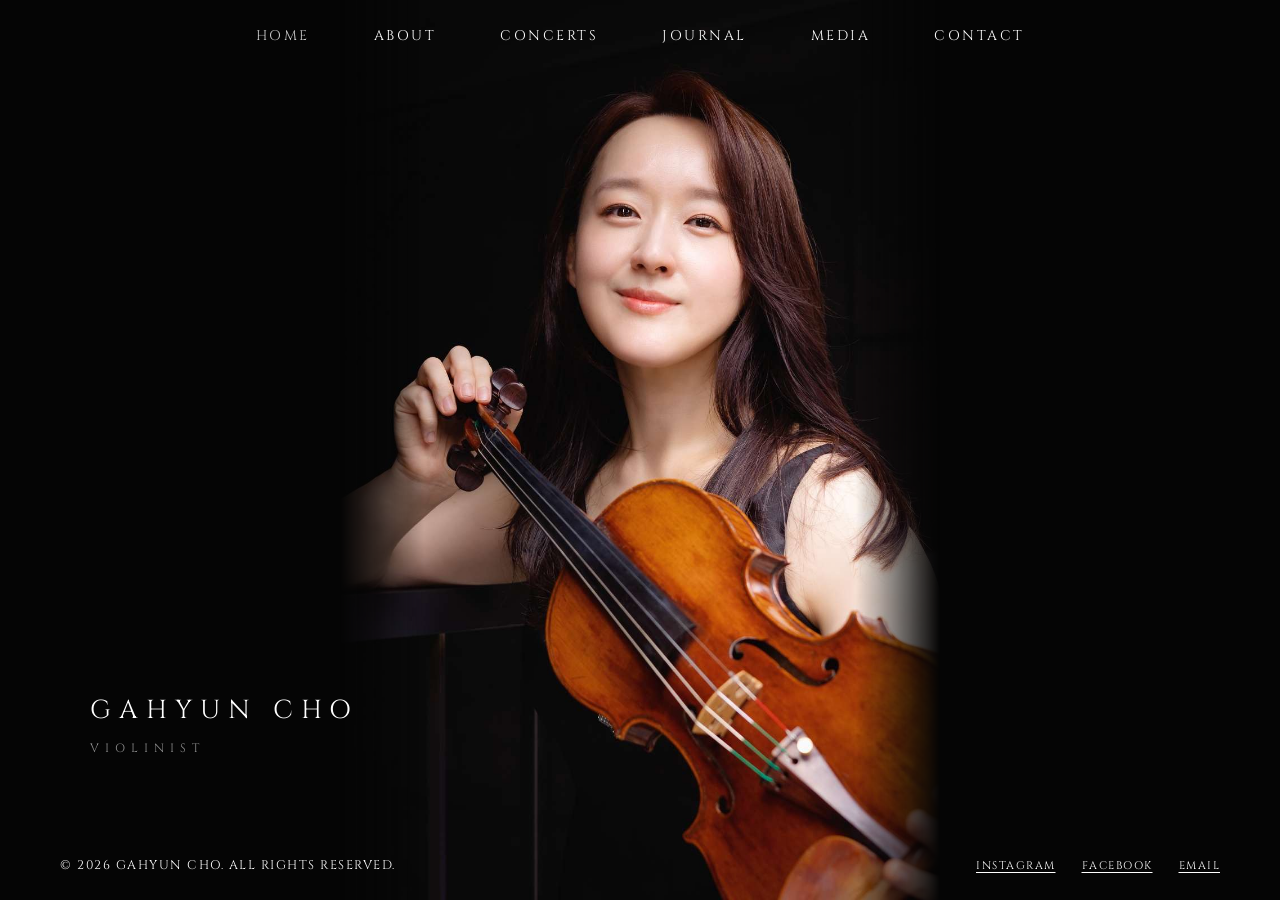
<file: index.html>
<!DOCTYPE html>
<html lang="ko">
<head>
<meta charset="UTF-8">
<meta name="viewport" content="width=device-width, initial-scale=1">
<meta name="robots" content="noindex">
<title>Violinist | Gahyun Cho 조가현</title>
<meta name="description" content="바이올리니스트 조가현 공식 홈페이지. 막스 로스탈 국제 콩쿠르 우승, 워싱턴 국제 콩쿠르 우승.">
<link rel="preconnect" href="https://fonts.googleapis.com">
<link rel="preconnect" href="https://fonts.gstatic.com" crossorigin>
<link href="https://fonts.googleapis.com/css2?family=Cinzel:wght@400;500&family=Noto+Sans+KR:wght@300;400;500&family=Noto+Serif+KR:wght@400;500&display=swap" rel="stylesheet">
<link rel="stylesheet" href="css/style.css">
</head>
<body class="home">

<div class="hero">
  <img src="assets/photos/portrait-01-seoulspring-2025.jpg" alt="바이올리니스트 조가현" fetchpriority="high">
</div>

<div class="hero-signature">
  <h1>GAHYUN&nbsp;CHO</h1>
  <p>VIOLINIST</p>
</div>

<header>
  <nav class="main-nav">
    <div class="nav-item active"><a class="nav-link" href="index.html">HOME</a></div>
    <div class="nav-item"><a class="nav-link" href="about.html">ABOUT</a></div>
    <div class="nav-item"><a class="nav-link" href="concerts.html">CONCERTS</a></div>
    <div class="nav-item"><a class="nav-link" href="journal.html">JOURNAL</a></div>
    <div class="nav-item">
      <a class="nav-link" href="photos.html">MEDIA</a>
      <div class="dropdown">
        <a href="photos.html">PHOTOS</a>
        <a href="videos.html">VIDEOS</a>
        <a href="press.html">PRESS</a>
      </div>
    </div>
    <div class="nav-item"><a class="nav-link" href="contact.html">CONTACT</a></div>
  </nav>
</header>

<footer>
  <div class="copyright">&copy; 2026 GAHYUN CHO. ALL RIGHTS RESERVED.</div>
  <div class="social">
    <a href="#" title="추후 실제 계정 연결">INSTAGRAM</a>
    <a href="#" title="추후 실제 계정 연결">FACEBOOK</a>
    <a href="contact.html">EMAIL</a>
  </div>
</footer>

</body>
</html>
</file>
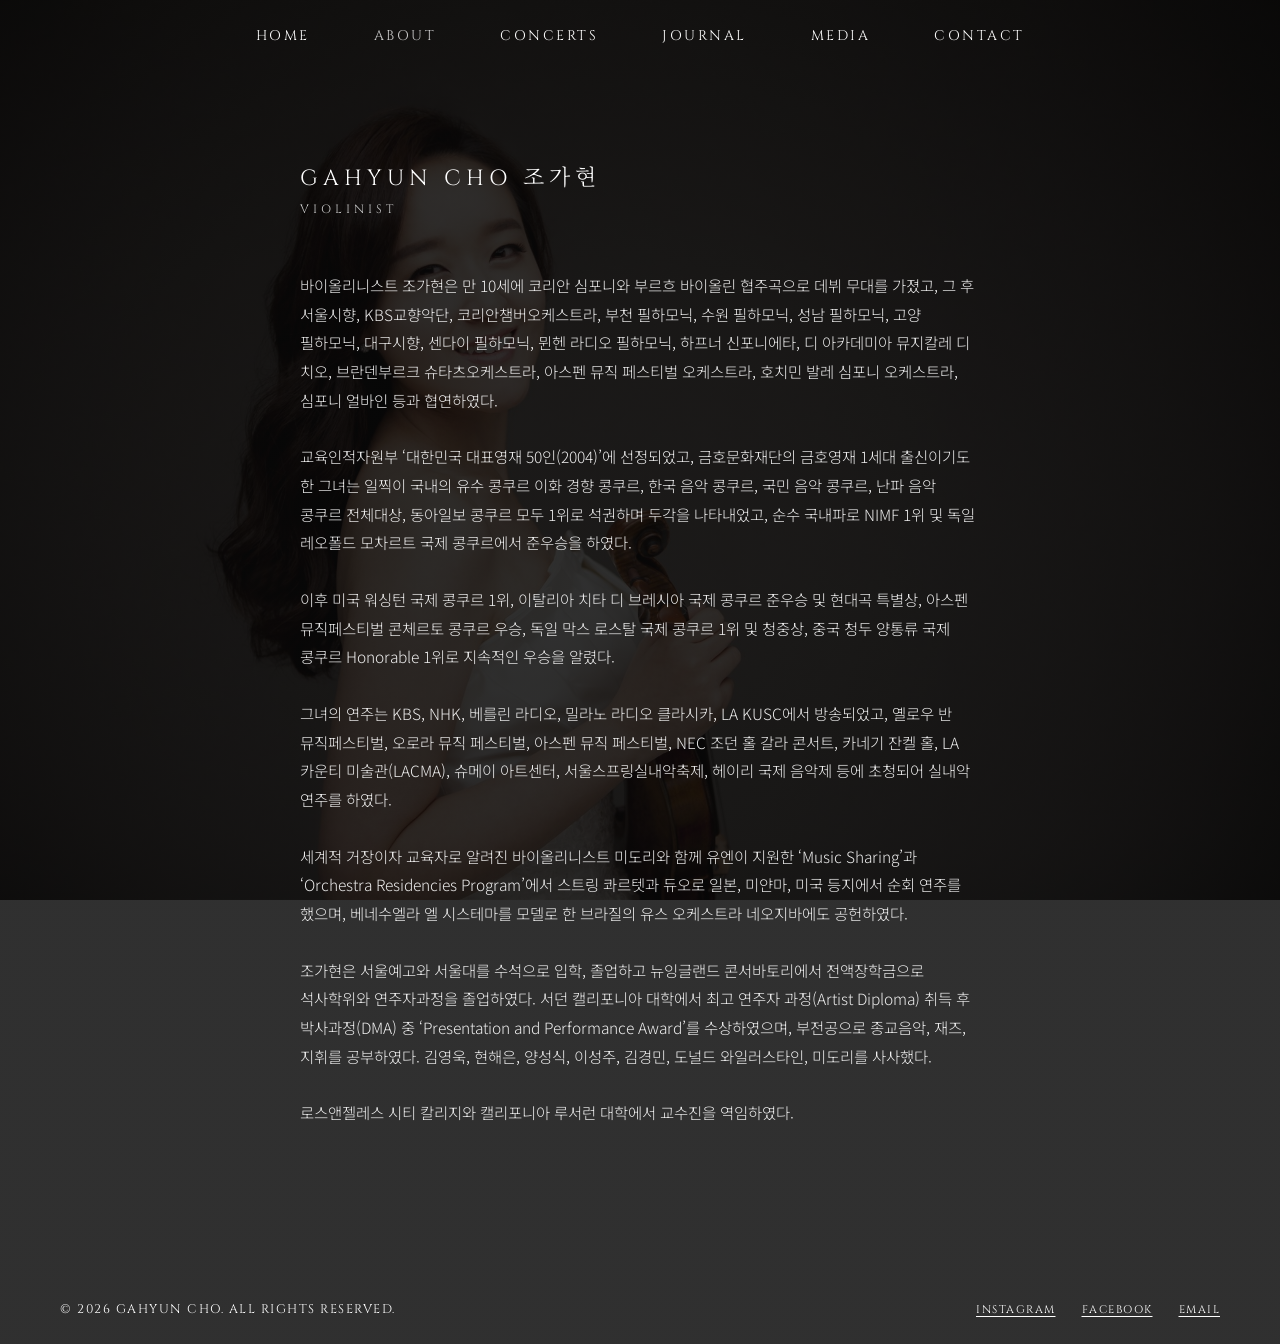
<file: about.html>
<!DOCTYPE html>
<html lang="ko">
<head>
<meta charset="UTF-8">
<meta name="viewport" content="width=device-width, initial-scale=1">
<meta name="robots" content="noindex">
<title>ABOUT | GAHYUN CHO</title>
<meta name="description" content="바이올리니스트 조가현 약력. 만 10세 코리안 심포니 데뷔, 막스 로스탈 국제 콩쿠르 1위 및 청중상, 워싱턴 국제 콩쿠르 1위.">
<link rel="preconnect" href="https://fonts.googleapis.com">
<link rel="preconnect" href="https://fonts.gstatic.com" crossorigin>
<link href="https://fonts.googleapis.com/css2?family=Cinzel:wght@400;500&family=Noto+Sans+KR:wght@300;400;500&family=Noto+Serif+KR:wght@400;500&display=swap" rel="stylesheet">
<link rel="stylesheet" href="css/style.css">
</head>
<body class="about-page">

<header>
  <nav class="main-nav">
    <div class="nav-item"><a class="nav-link" href="index.html">HOME</a></div>
    <div class="nav-item active"><a class="nav-link" href="about.html">ABOUT</a></div>
    <div class="nav-item"><a class="nav-link" href="concerts.html">CONCERTS</a></div>
    <div class="nav-item"><a class="nav-link" href="journal.html">JOURNAL</a></div>
    <div class="nav-item">
      <a class="nav-link" href="photos.html">MEDIA</a>
      <div class="dropdown">
        <a href="photos.html">PHOTOS</a>
        <a href="videos.html">VIDEOS</a>
        <a href="press.html">PRESS</a>
      </div>
    </div>
    <div class="nav-item"><a class="nav-link" href="contact.html">CONTACT</a></div>
  </nav>
</header>

<main>
  <div class="about-wrap">
    <div class="about-name">GAHYUN CHO 조가현</div>
    <div class="about-role">VIOLINIST</div>

    <p>바이올리니스트 조가현은 만 10세에 코리안 심포니와 부르흐 바이올린 협주곡으로 데뷔 무대를 가졌고, 그 후 서울시향, KBS교향악단, 코리안챔버오케스트라, 부천 필하모닉, 수원 필하모닉, 성남 필하모닉, 고양 필하모닉, 대구시향, 센다이 필하모닉, 뮌헨 라디오 필하모닉, 하프너 신포니에타, 디 아카데미아 뮤지칼레 디 치오, 브란덴부르크 슈타츠오케스트라, 아스펜 뮤직 페스티벌 오케스트라, 호치민 발레 심포니 오케스트라, 심포니 얼바인 등과 협연하였다.</p>

    <p>교육인적자원부 &lsquo;대한민국 대표영재 50인(2004)&rsquo;에 선정되었고, 금호문화재단의 금호영재 1세대 출신이기도 한 그녀는 일찍이 국내의 유수 콩쿠르 이화 경향 콩쿠르, 한국 음악 콩쿠르, 국민 음악 콩쿠르, 난파 음악 콩쿠르 전체대상, 동아일보 콩쿠르 모두 1위로 석권하며 두각을 나타내었고, 순수 국내파로 NIMF 1위 및 독일 레오폴드 모차르트 국제 콩쿠르에서 준우승을 하였다.</p>

    <p>이후 미국 워싱턴 국제 콩쿠르 1위, 이탈리아 치타 디 브레시아 국제 콩쿠르 준우승 및 현대곡 특별상, 아스펜 뮤직페스티벌 콘체르토 콩쿠르 우승, 독일 막스 로스탈 국제 콩쿠르 1위 및 청중상, 중국 청두 양통류 국제 콩쿠르 Honorable 1위로 지속적인 우승을 알렸다.</p>

    <p>그녀의 연주는 KBS, NHK, 베를린 라디오, 밀라노 라디오 클라시카, LA KUSC에서 방송되었고, 옐로우 반 뮤직페스티벌, 오로라 뮤직 페스티벌, 아스펜 뮤직 페스티벌, NEC 조던 홀 갈라 콘서트, 카네기 잔켈 홀, LA 카운티 미술관(LACMA), 슈메이 아트센터, 서울스프링실내악축제, 헤이리 국제 음악제 등에 초청되어 실내악 연주를 하였다.</p>

    <p>세계적 거장이자 교육자로 알려진 바이올리니스트 미도리와 함께 유엔이 지원한 &lsquo;Music Sharing&rsquo;과 &lsquo;Orchestra Residencies Program&rsquo;에서 스트링 콰르텟과 듀오로 일본, 미얀마, 미국 등지에서 순회 연주를 했으며, 베네수엘라 엘 시스테마를 모델로 한 브라질의 유스 오케스트라 네오지바에도 공헌하였다.</p>

    <p>조가현은 서울예고와 서울대를 수석으로 입학, 졸업하고 뉴잉글랜드 콘서바토리에서 전액장학금으로 석사학위와 연주자과정을 졸업하였다. 서던 캘리포니아 대학에서 최고 연주자 과정(Artist Diploma) 취득 후 박사과정(DMA) 중 &lsquo;Presentation and Performance Award&rsquo;를 수상하였으며, 부전공으로 종교음악, 재즈, 지휘를 공부하였다. 김영욱, 현해은, 양성식, 이성주, 김경민, 도널드 와일러스타인, 미도리를 사사했다.</p>

    <p>로스앤젤레스 시티 칼리지와 캘리포니아 루서런 대학에서 교수진을 역임하였다.</p>
  </div>
</main>

<footer>
  <div class="copyright">&copy; 2026 GAHYUN CHO. ALL RIGHTS RESERVED.</div>
  <div class="social">
    <a href="#" title="추후 실제 계정 연결">INSTAGRAM</a>
    <a href="#" title="추후 실제 계정 연결">FACEBOOK</a>
    <a href="contact.html">EMAIL</a>
  </div>
</footer>

</body>
</html>
</file>
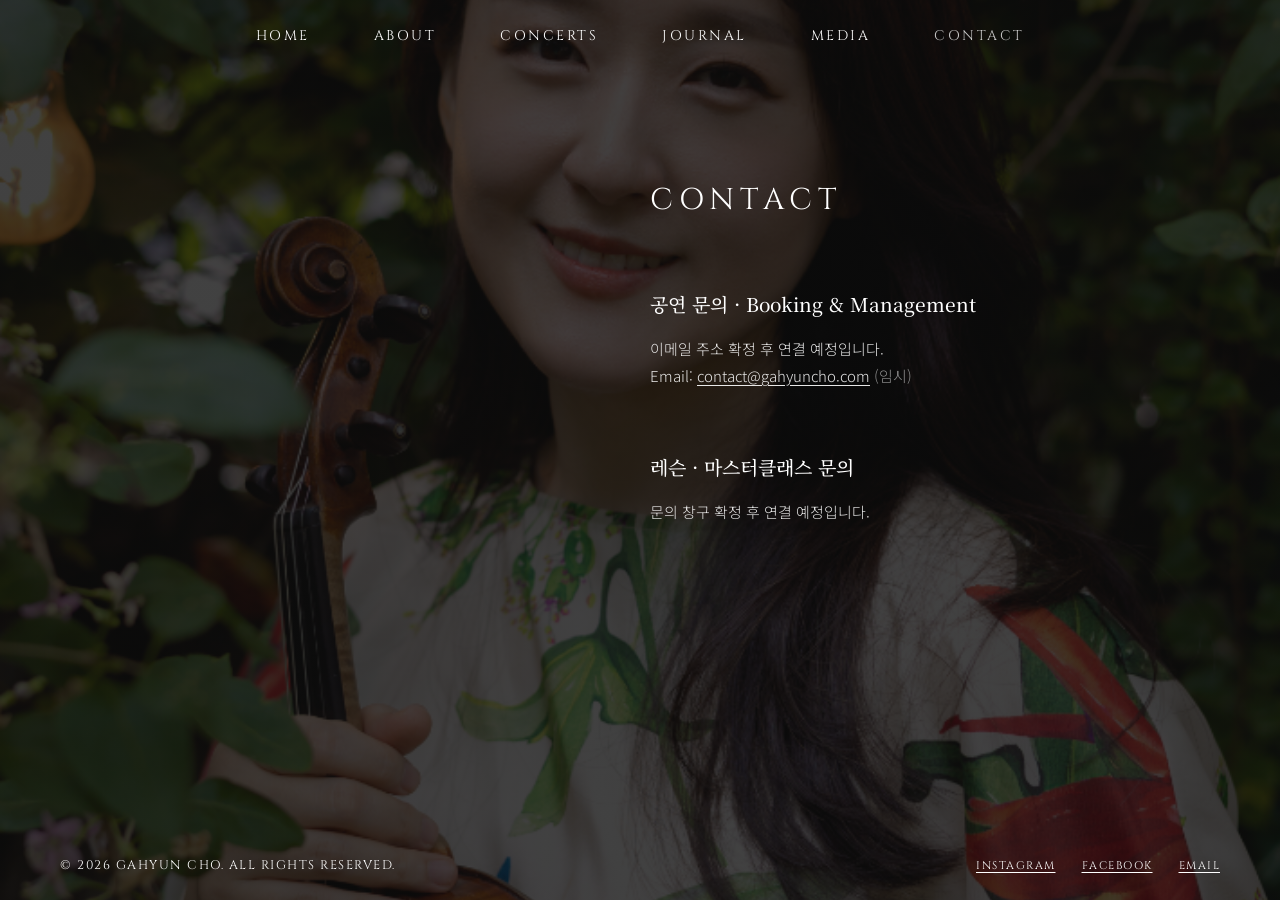
<file: contact.html>
<!DOCTYPE html>
<html lang="ko">
<head>
<meta charset="UTF-8">
<meta name="viewport" content="width=device-width, initial-scale=1">
<meta name="robots" content="noindex">
<title>Contact | GAHYUN CHO</title>
<meta name="description" content="바이올리니스트 조가현 공연 문의 및 연락처.">
<link rel="preconnect" href="https://fonts.googleapis.com">
<link rel="preconnect" href="https://fonts.gstatic.com" crossorigin>
<link href="https://fonts.googleapis.com/css2?family=Cinzel:wght@400;500&family=Noto+Sans+KR:wght@300;400;500&family=Noto+Serif+KR:wght@400;500&display=swap" rel="stylesheet">
<link rel="stylesheet" href="css/style.css">
</head>
<body class="contact-page">

<header>
  <nav class="main-nav">
    <div class="nav-item"><a class="nav-link" href="index.html">HOME</a></div>
    <div class="nav-item"><a class="nav-link" href="about.html">ABOUT</a></div>
    <div class="nav-item"><a class="nav-link" href="concerts.html">CONCERTS</a></div>
    <div class="nav-item"><a class="nav-link" href="journal.html">JOURNAL</a></div>
    <div class="nav-item">
      <a class="nav-link" href="photos.html">MEDIA</a>
      <div class="dropdown">
        <a href="photos.html">PHOTOS</a>
        <a href="videos.html">VIDEOS</a>
        <a href="press.html">PRESS</a>
      </div>
    </div>
    <div class="nav-item active"><a class="nav-link" href="contact.html">CONTACT</a></div>
  </nav>
</header>

<main>
  <div class="contact-wrap">
    <div class="contact-inner">
      <div class="page-title">CONTACT</div>

      <div class="contact-block">
        <h3>공연 문의 &middot; Booking &amp; Management</h3>
        <p>
          이메일 주소 확정 후 연결 예정입니다.<br>
          Email: <a href="mailto:contact@gahyuncho.com">contact@gahyuncho.com</a> <span style="color:#8f8f8f">(임시)</span>
        </p>
      </div>

      <div class="contact-block">
        <h3>레슨 &middot; 마스터클래스 문의</h3>
        <p>
          문의 창구 확정 후 연결 예정입니다.
        </p>
      </div>

    </div>
  </div>
</main>

<footer>
  <div class="copyright">&copy; 2026 GAHYUN CHO. ALL RIGHTS RESERVED.</div>
  <div class="social">
    <a href="#" title="추후 실제 계정 연결">INSTAGRAM</a>
    <a href="#" title="추후 실제 계정 연결">FACEBOOK</a>
    <a href="mailto:contact@gahyuncho.com">EMAIL</a>
  </div>
</footer>

</body>
</html>
</file>
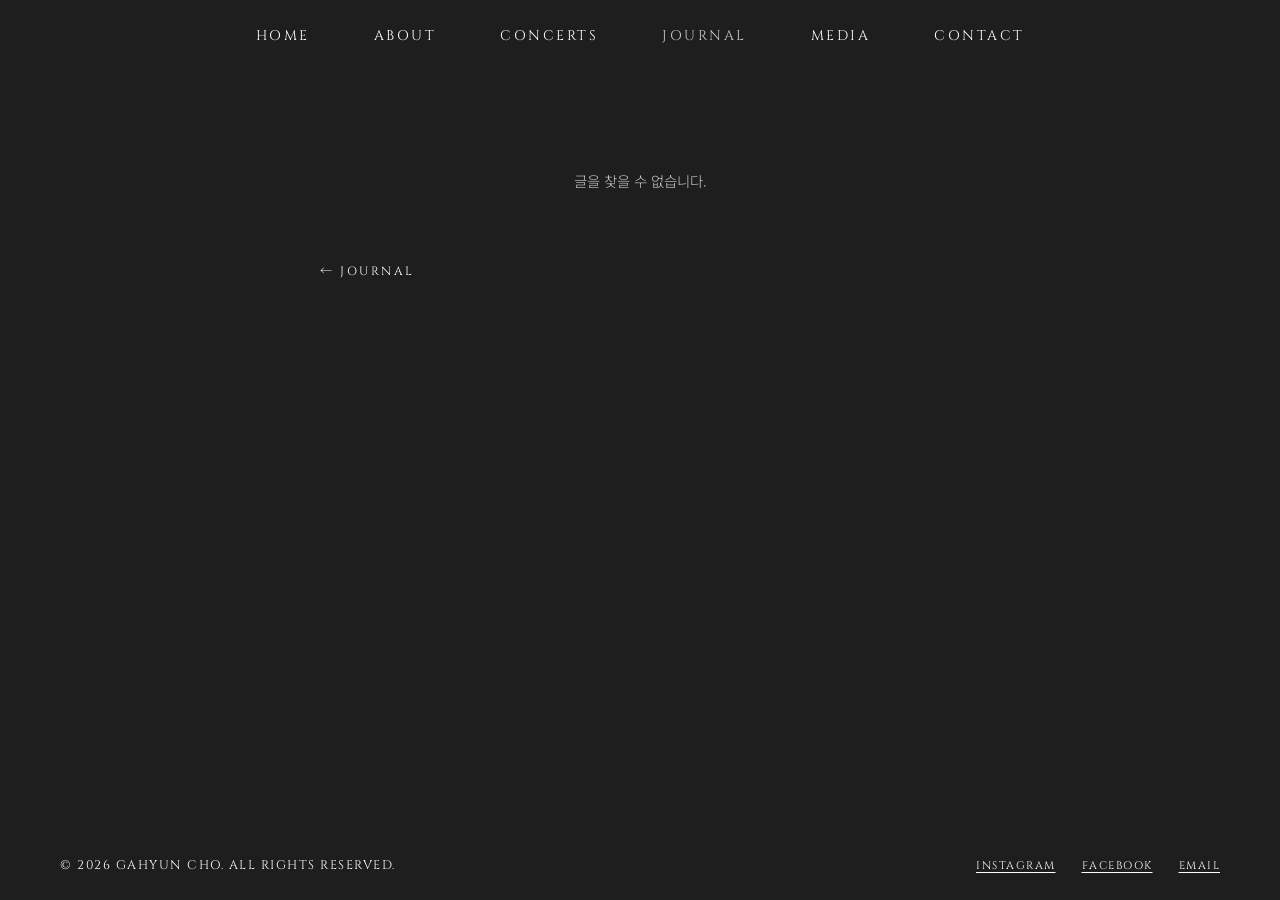
<file: journal-post.html>
<!DOCTYPE html>
<html lang="ko">
<head>
<meta charset="UTF-8">
<meta name="viewport" content="width=device-width, initial-scale=1">
<meta name="robots" content="noindex">
<title>JOURNAL | GAHYUN CHO</title>
<meta name="description" content="바이올리니스트 조가현의 글과 사유.">
<link rel="preconnect" href="https://fonts.googleapis.com">
<link rel="preconnect" href="https://fonts.gstatic.com" crossorigin>
<link href="https://fonts.googleapis.com/css2?family=Cinzel:wght@400;500&family=Noto+Sans+KR:wght@300;400;500&family=Noto+Serif+KR:wght@400;500&display=swap" rel="stylesheet">
<link rel="stylesheet" href="css/style.css">
</head>
<body class="journal-page">

<header>
  <nav class="main-nav">
    <div class="nav-item"><a class="nav-link" href="index.html">HOME</a></div>
    <div class="nav-item"><a class="nav-link" href="about.html">ABOUT</a></div>
    <div class="nav-item"><a class="nav-link" href="concerts.html">CONCERTS</a></div>
    <div class="nav-item active"><a class="nav-link" href="journal.html">JOURNAL</a></div>
    <div class="nav-item">
      <a class="nav-link" href="photos.html">MEDIA</a>
      <div class="dropdown">
        <a href="photos.html">PHOTOS</a>
        <a href="videos.html">VIDEOS</a>
        <a href="press.html">PRESS</a>
      </div>
    </div>
    <div class="nav-item"><a class="nav-link" href="contact.html">CONTACT</a></div>
  </nav>
</header>

<main>
  <div class="journal-wrap">

    <article id="post-article" class="journal-post"></article>

    <section id="comments-app" class="comments" data-post-id="">
      <h2 class="comments-title">COMMENTS</h2>
      <p class="comments-lead">글을 읽고 마음이 머물렀다면, 짧은 화답을 남겨 주세요.</p>
      <p class="comments-status"></p>
      <div class="comments-list"></div>
      <form class="comment-form" autocomplete="off">
        <input type="text" name="name" maxlength="20" placeholder="이름 (선택)">
        <textarea name="message" maxlength="800" rows="4" placeholder="내용을 입력해 주세요" required></textarea>
        <input type="text" name="website" class="hp-field" tabindex="-1" aria-hidden="true">
        <div class="comment-form-actions">
          <span class="form-note"></span>
          <button type="submit">남기기</button>
        </div>
      </form>
    </section>

    <p class="journal-back"><a href="journal.html">&larr; JOURNAL</a></p>

  </div>
</main>

<footer>
  <div class="copyright">&copy; 2026 GAHYUN CHO. ALL RIGHTS RESERVED.</div>
  <div class="social">
    <a href="#" title="추후 실제 계정 연결">INSTAGRAM</a>
    <a href="#" title="추후 실제 계정 연결">FACEBOOK</a>
    <a href="contact.html">EMAIL</a>
  </div>
</footer>

<script src="js/journal-posts.js"></script>
<script>
(function () {
  var article = document.getElementById('post-article');
  var commentsApp = document.getElementById('comments-app');
  var posts = window.JOURNAL_POSTS || [];
  var id = new URLSearchParams(location.search).get('id');
  var post = null;
  for (var i = 0; i < posts.length; i++) {
    if (posts[i].id === id) { post = posts[i]; break; }
  }

  function el(tag, className, text) {
    var node = document.createElement(tag);
    if (className) node.className = className;
    if (text !== undefined) node.textContent = text;
    return node;
  }

  if (!post) {
    var notice = el('p', 'journal-empty', '글을 찾을 수 없습니다.');
    article.appendChild(notice);
    commentsApp.style.display = 'none';
    return;
  }

  document.title = post.title + ' | GAHYUN CHO';

  var meta = el('div', 'journal-item-meta');
  meta.appendChild(el('span', 'journal-item-category', post.category));
  meta.appendChild(el('span', 'journal-item-date', post.date));
  article.appendChild(meta);
  article.appendChild(el('h1', 'journal-post-title', post.title));

  var body = el('div', 'journal-post-body');
  (post.body || []).forEach(function (paragraph) {
    var p = document.createElement('p');
    var lines = String(paragraph).split('\n');
    lines.forEach(function (line, index) {
      if (index > 0) p.appendChild(document.createElement('br'));
      p.appendChild(document.createTextNode(line));
    });
    body.appendChild(p);
  });
  article.appendChild(body);

  commentsApp.setAttribute('data-post-id', post.id);
})();
</script>
<script src="js/firebase-config.js"></script>
<script src="js/comments.js"></script>

</body>
</html>
</file>
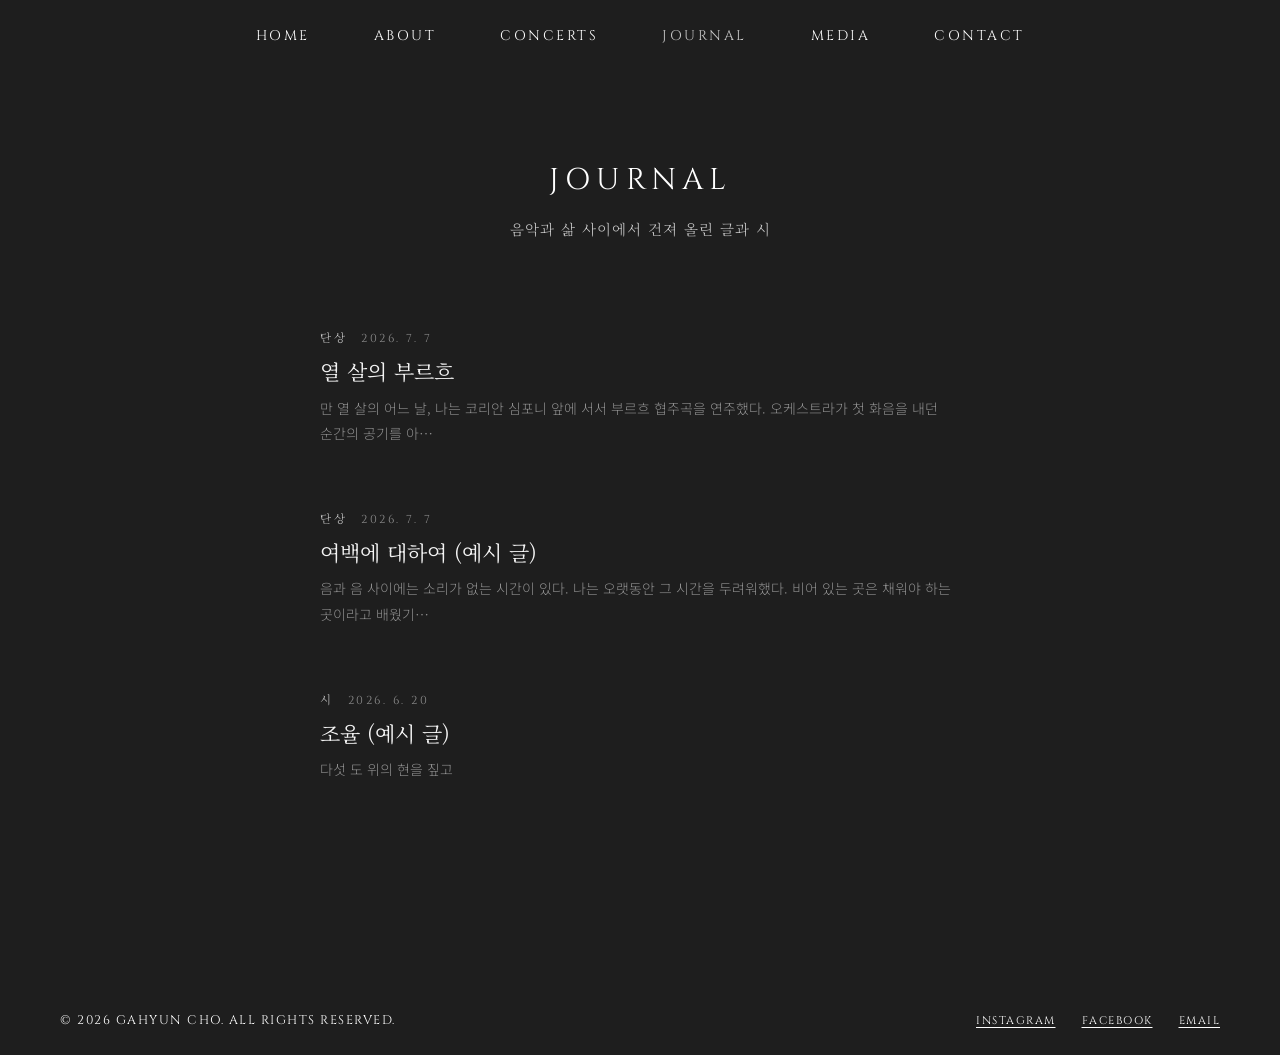
<file: journal.html>
<!DOCTYPE html>
<html lang="ko">
<head>
<meta charset="UTF-8">
<meta name="viewport" content="width=device-width, initial-scale=1">
<meta name="robots" content="noindex">
<title>JOURNAL | GAHYUN CHO</title>
<meta name="description" content="바이올리니스트 조가현의 글과 사유. 시, 단상, 음악에 대한 기록.">
<link rel="preconnect" href="https://fonts.googleapis.com">
<link rel="preconnect" href="https://fonts.gstatic.com" crossorigin>
<link href="https://fonts.googleapis.com/css2?family=Cinzel:wght@400;500&family=Noto+Sans+KR:wght@300;400;500&family=Noto+Serif+KR:wght@400;500&display=swap" rel="stylesheet">
<link rel="stylesheet" href="css/style.css">
</head>
<body class="journal-page">

<header>
  <nav class="main-nav">
    <div class="nav-item"><a class="nav-link" href="index.html">HOME</a></div>
    <div class="nav-item"><a class="nav-link" href="about.html">ABOUT</a></div>
    <div class="nav-item"><a class="nav-link" href="concerts.html">CONCERTS</a></div>
    <div class="nav-item active"><a class="nav-link" href="journal.html">JOURNAL</a></div>
    <div class="nav-item">
      <a class="nav-link" href="photos.html">MEDIA</a>
      <div class="dropdown">
        <a href="photos.html">PHOTOS</a>
        <a href="videos.html">VIDEOS</a>
        <a href="press.html">PRESS</a>
      </div>
    </div>
    <div class="nav-item"><a class="nav-link" href="contact.html">CONTACT</a></div>
  </nav>
</header>

<main>
  <div class="journal-wrap">
    <div class="journal-head">
      <h1 class="page-title">JOURNAL</h1>
      <p class="journal-tagline">음악과 삶 사이에서 건져 올린 글과 시</p>
    </div>
    <div id="journal-list"></div>
  </div>
</main>

<footer>
  <div class="copyright">&copy; 2026 GAHYUN CHO. ALL RIGHTS RESERVED.</div>
  <div class="social">
    <a href="#" title="추후 실제 계정 연결">INSTAGRAM</a>
    <a href="#" title="추후 실제 계정 연결">FACEBOOK</a>
    <a href="contact.html">EMAIL</a>
  </div>
</footer>

<script src="js/journal-posts.js"></script>
<script>
(function () {
  var listEl = document.getElementById('journal-list');
  var posts = window.JOURNAL_POSTS || [];

  function el(tag, className, text) {
    var node = document.createElement(tag);
    if (className) node.className = className;
    if (text !== undefined) node.textContent = text;
    return node;
  }

  if (!posts.length) {
    listEl.appendChild(el('p', 'journal-empty', '아직 올라온 글이 없습니다.'));
    return;
  }

  posts.forEach(function (post) {
    var item = el('article', 'journal-item');
    var meta = el('div', 'journal-item-meta');
    meta.appendChild(el('span', 'journal-item-category', post.category));
    meta.appendChild(el('span', 'journal-item-date', post.date));

    var titleLink = el('a', 'journal-item-title', post.title);
    titleLink.href = 'journal-post.html?id=' + encodeURIComponent(post.id);

    var firstParagraph = (post.body && post.body[0]) ? post.body[0].split('\n')[0] : '';
    var excerptText = firstParagraph.length > 70 ? firstParagraph.slice(0, 70) + '…' : firstParagraph;

    item.appendChild(meta);
    item.appendChild(titleLink);
    item.appendChild(el('p', 'journal-item-excerpt', excerptText));
    listEl.appendChild(item);
  });
})();
</script>

</body>
</html>
</file>
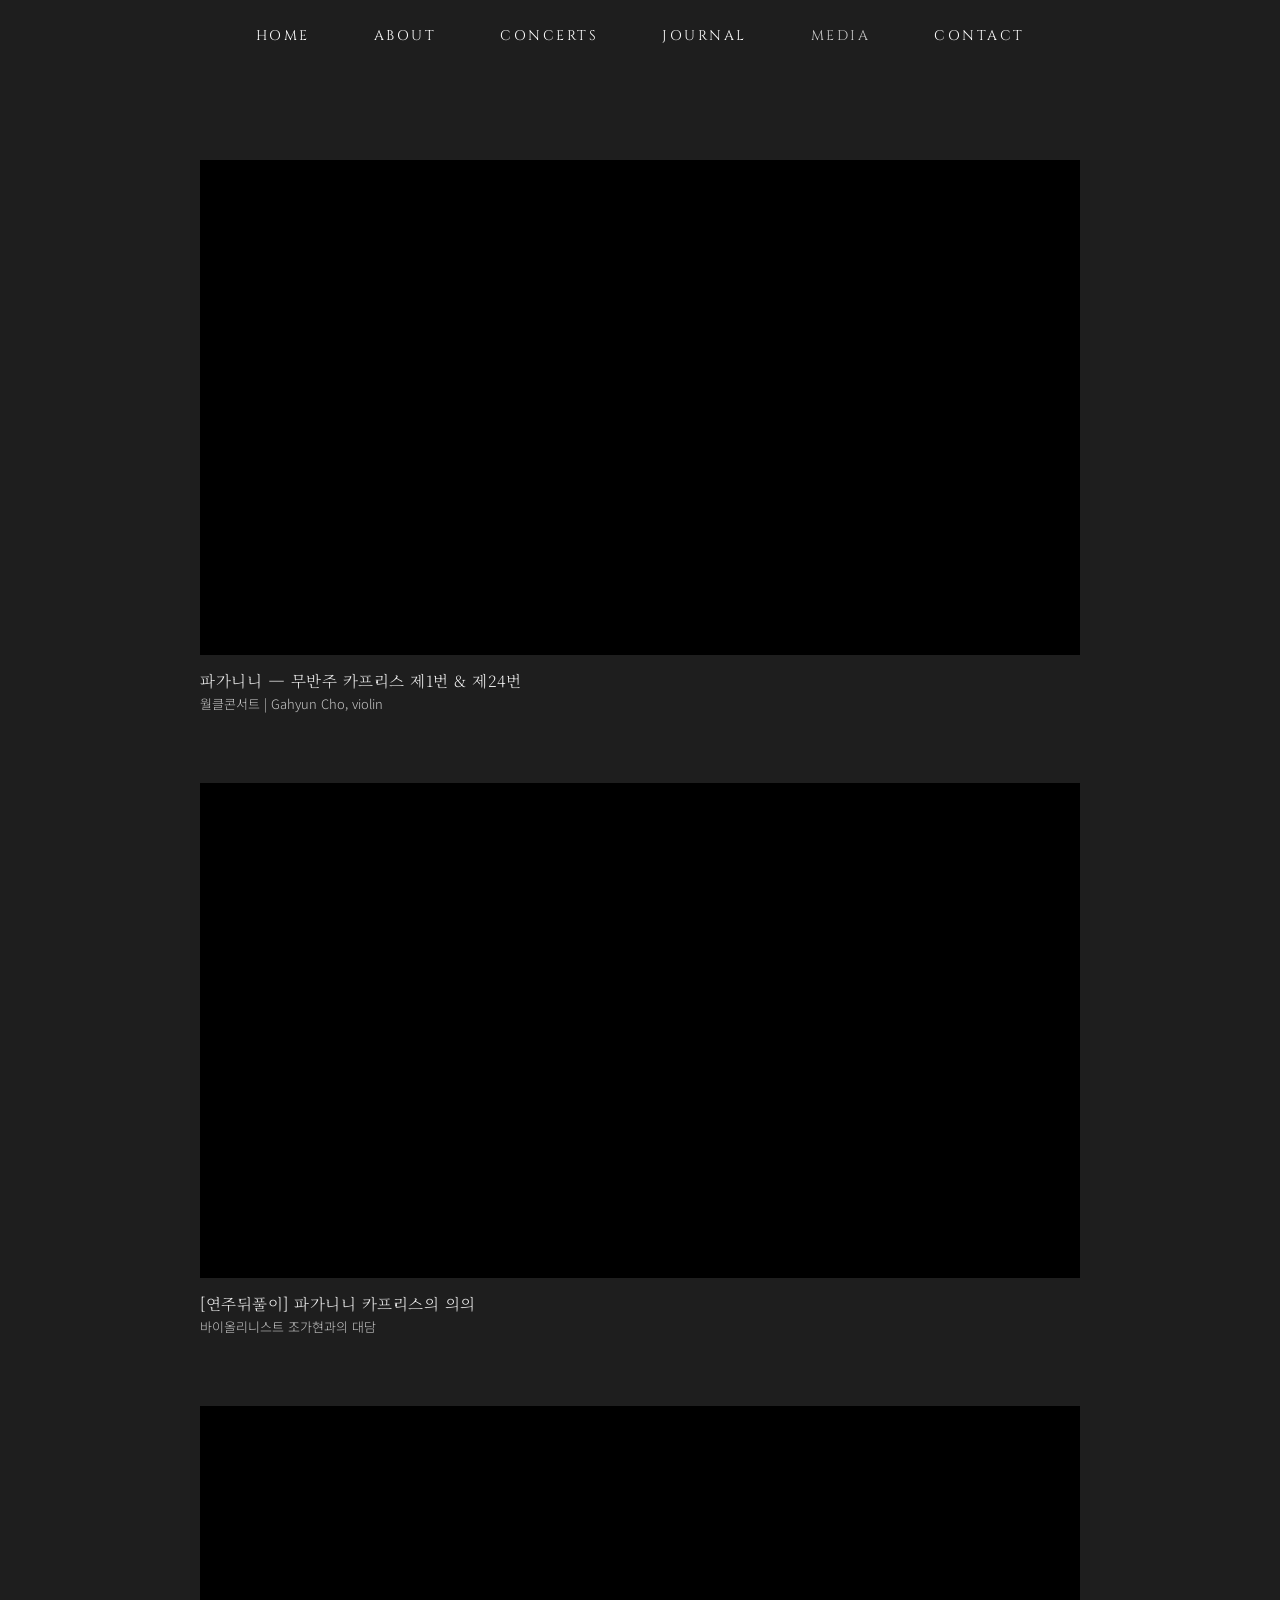
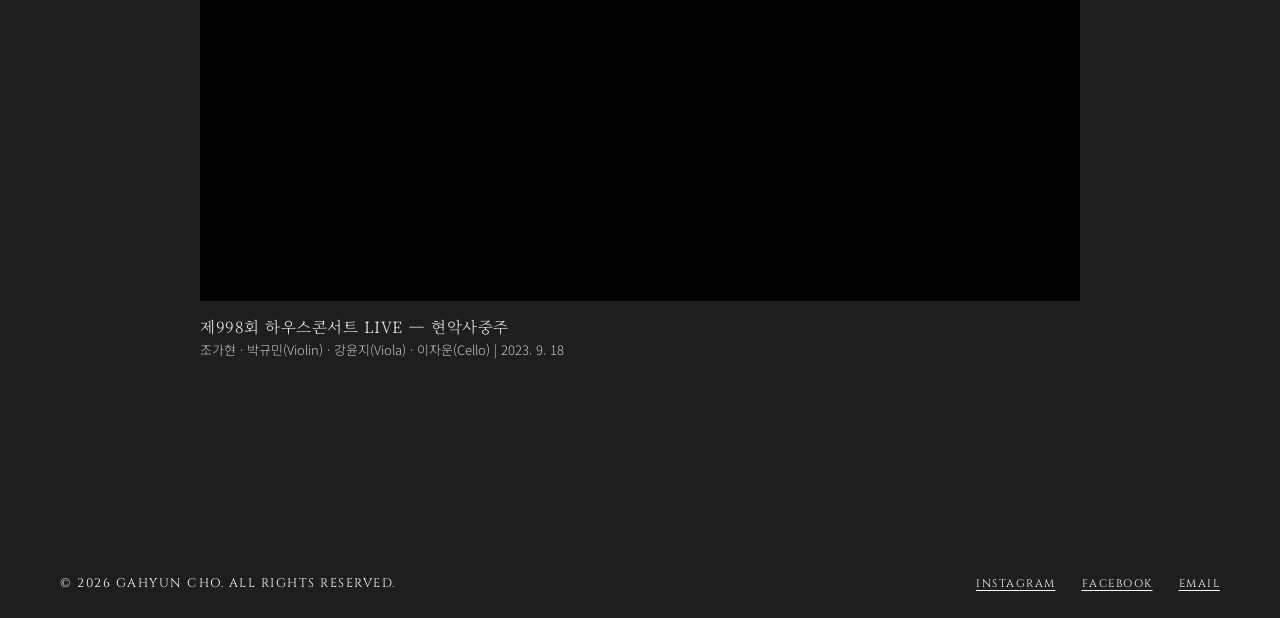
<file: videos.html>
<!DOCTYPE html>
<html lang="ko">
<head>
<meta charset="UTF-8">
<meta name="viewport" content="width=device-width, initial-scale=1">
<meta name="robots" content="noindex">
<title>VIDEOS | GAHYUN CHO</title>
<meta name="description" content="바이올리니스트 조가현 연주 영상.">
<link rel="preconnect" href="https://fonts.googleapis.com">
<link rel="preconnect" href="https://fonts.gstatic.com" crossorigin>
<link href="https://fonts.googleapis.com/css2?family=Cinzel:wght@400;500&family=Noto+Sans+KR:wght@300;400;500&family=Noto+Serif+KR:wght@400;500&display=swap" rel="stylesheet">
<link rel="stylesheet" href="css/style.css">
</head>
<body>

<header>
  <nav class="main-nav">
    <div class="nav-item"><a class="nav-link" href="index.html">HOME</a></div>
    <div class="nav-item"><a class="nav-link" href="about.html">ABOUT</a></div>
    <div class="nav-item"><a class="nav-link" href="concerts.html">CONCERTS</a></div>
    <div class="nav-item"><a class="nav-link" href="journal.html">JOURNAL</a></div>
    <div class="nav-item active">
      <a class="nav-link" href="photos.html">MEDIA</a>
      <div class="dropdown">
        <a href="photos.html">PHOTOS</a>
        <a href="videos.html">VIDEOS</a>
        <a href="press.html">PRESS</a>
      </div>
    </div>
    <div class="nav-item"><a class="nav-link" href="contact.html">CONTACT</a></div>
  </nav>
</header>

<main>
  <div class="videos-wrap">

    <div class="video-item">
      <div class="frame">
        <iframe src="https://www.youtube.com/embed/xWBE6WdSRTM" title="Paganini Caprices No. 1 & 24 — Gahyun Cho" loading="lazy" allowfullscreen></iframe>
      </div>
      <div class="caption">파가니니 &mdash; 무반주 카프리스 제1번 &amp; 제24번</div>
      <div class="sub">월클콘서트 | Gahyun Cho, violin</div>
    </div>

    <div class="video-item">
      <div class="frame">
        <iframe src="https://www.youtube.com/embed/n_btK0W0lGE" title="연주뒤풀이 — 파가니니 카프리스의 의의" loading="lazy" allowfullscreen></iframe>
      </div>
      <div class="caption">[연주뒤풀이] 파가니니 카프리스의 의의</div>
      <div class="sub">바이올리니스트 조가현과의 대담</div>
    </div>

    <div class="video-item">
      <div class="frame">
        <iframe src="https://www.youtube.com/embed/vK7FyxlG49Q" title="제998회 하우스콘서트 LIVE" loading="lazy" allowfullscreen></iframe>
      </div>
      <div class="caption">제998회 하우스콘서트 LIVE &mdash; 현악사중주</div>
      <div class="sub">조가현 &middot; 박규민(Violin) &middot; 강윤지(Viola) &middot; 이자운(Cello) | 2023. 9. 18</div>
    </div>

  </div>
</main>

<footer>
  <div class="copyright">&copy; 2026 GAHYUN CHO. ALL RIGHTS RESERVED.</div>
  <div class="social">
    <a href="#" title="추후 실제 계정 연결">INSTAGRAM</a>
    <a href="#" title="추후 실제 계정 연결">FACEBOOK</a>
    <a href="contact.html">EMAIL</a>
  </div>
</footer>

</body>
</html>
</file>
<file: css/style.css>
/* ============================================================
   GAHYUN CHO — Official Website (1차 시안)
   디자인 레퍼런스: jiyoon-lee.com
   팔레트: 차콜 #1e1e1e / 블랙 #050505 / 화이트 / 활성회색 #c9c9c9
   폰트: Cinzel(각인풍 세리프 캡스) · Noto Serif KR · Noto Sans KR
   ============================================================ */

* { margin: 0; padding: 0; box-sizing: border-box; }

:root {
  --bg-charcoal: #1e1e1e;
  --bg-black: #050505;
  --text-white: #ffffff;
  --text-dim: #c9c9c9;
  --text-faint: #8f8f8f;
  --font-caps: 'Cinzel', 'Noto Serif KR', serif;
  --font-serif-kr: 'Noto Serif KR', serif;
  --font-body: 'Noto Sans KR', 'Helvetica Neue', Helvetica, Arial, sans-serif;
}

html { scroll-behavior: smooth; }

body {
  background: var(--bg-charcoal);
  color: var(--text-white);
  font-family: var(--font-body);
  font-weight: 300;
  -webkit-font-smoothing: antialiased;
  min-height: 100vh;
  display: flex;
  flex-direction: column;
}

a { color: inherit; text-decoration: none; }
img { max-width: 100%; display: block; }

/* ---------- 헤더 / 내비게이션 ---------- */
header {
  position: relative;
  z-index: 100;
  height: 70px;
  background: transparent;
}

nav.main-nav {
  display: flex;
  justify-content: center;
  align-items: center;
  gap: 56px;
  height: 70px;
}

nav.main-nav .nav-item { position: relative; }

nav.main-nav a.nav-link {
  font-family: var(--font-caps);
  font-size: 14px;
  letter-spacing: 2.5px;
  color: var(--text-white);
  padding: 14px 4px;
  display: inline-block;
  transition: color .25s;
}

nav.main-nav a.nav-link:hover { color: var(--text-dim); }
nav.main-nav .nav-item.active > a.nav-link { color: var(--text-dim); }

/* 드롭다운 (MEDIA) */
.dropdown {
  position: absolute;
  top: 100%;
  left: 50%;
  transform: translateX(-50%);
  background: rgba(10, 10, 10, .92);
  min-width: 150px;
  opacity: 0;
  visibility: hidden;
  transition: opacity .25s;
  padding: 6px 0;
}
.nav-item:hover .dropdown { opacity: 1; visibility: visible; }
.dropdown a {
  display: block;
  font-family: var(--font-caps);
  font-size: 12px;
  letter-spacing: 2px;
  color: var(--text-white);
  padding: 10px 22px;
  white-space: nowrap;
}
.dropdown a:hover { color: var(--text-dim); }

/* ---------- 본문 공통 ---------- */
main { flex: 1; }

.page-title {
  font-family: var(--font-caps);
  font-size: 30px;
  font-weight: 400;
  letter-spacing: 6px;
  color: var(--text-white);
}

/* ---------- 푸터 ---------- */
footer {
  position: relative;
  z-index: 50;
  display: flex;
  justify-content: space-between;
  align-items: center;
  padding: 26px 60px;
  font-family: var(--font-caps);
}
footer .copyright {
  font-size: 12.5px;
  letter-spacing: 1.5px;
  color: var(--text-white);
}
footer .social { display: flex; gap: 26px; }
footer .social a {
  font-size: 11px;
  letter-spacing: 1.5px;
  text-decoration: underline;
  text-underline-offset: 3px;
  color: var(--text-white);
}
footer .social a:hover { color: var(--text-dim); }

/* ============================================================
   HOME — 풀스크린 히어로
   상반신 사진의 검정 배경을 페이지 블랙과 마스크로 융합
   ============================================================ */
body.home { background: var(--bg-black); }

.hero {
  position: fixed;
  inset: 0;
  z-index: 0;
  display: flex;
  justify-content: center;
  align-items: flex-start;
  background: var(--bg-black);
  overflow: hidden;
}

.hero img {
  height: 100vh;
  width: auto;
  object-fit: cover;
  -webkit-mask-image: linear-gradient(to right, transparent 0, #000 14%, #000 86%, transparent 100%);
          mask-image: linear-gradient(to right, transparent 0, #000 14%, #000 86%, transparent 100%);
}

/* 좌측 시그니처 텍스트 */
.hero-signature {
  position: fixed;
  left: 7vw;
  bottom: 16vh;
  z-index: 10;
}
.hero-signature h1 {
  font-family: var(--font-caps);
  font-size: 26px;
  font-weight: 400;
  letter-spacing: 8px;
  color: var(--text-white);
  line-height: 1.5;
}
.hero-signature p {
  font-family: var(--font-caps);
  font-size: 12px;
  letter-spacing: 6px;
  color: var(--text-faint);
  margin-top: 10px;
}

body.home header { position: fixed; top: 0; left: 0; right: 0; }
body.home footer { position: fixed; bottom: 0; left: 0; right: 0; }

/* ============================================================
   ABOUT — 배경사진 + 오버레이 + 중앙 칼럼
   ============================================================ */
body.about-page {
  background:
    linear-gradient(rgba(8, 8, 8, .84), rgba(8, 8, 8, .84)),
    url('../assets/photos/portrait-02-white-dress.jpg') center 30% / cover no-repeat fixed;
}

.about-wrap {
  max-width: 720px;
  margin: 0 auto;
  padding: 90px 20px 120px;
}
.about-wrap .about-name {
  font-family: var(--font-caps);
  font-size: 22px;
  letter-spacing: 5px;
  margin-bottom: 8px;
}
.about-wrap .about-role {
  font-family: var(--font-caps);
  font-size: 12px;
  letter-spacing: 4px;
  color: var(--text-dim);
  margin-bottom: 54px;
}
.about-wrap p {
  font-size: 15.5px;
  line-height: 1.85;
  color: rgba(255, 255, 255, .92);
  margin-bottom: 28px;
  word-break: keep-all;
}

/* ============================================================
   CONCERTS — 연도 헤딩 + 날짜/공연명/장소 리스트
   ============================================================ */
body.concerts-page {
  background:
    linear-gradient(rgba(10, 10, 10, .88), rgba(10, 10, 10, .88)),
    url('../assets/photos/portrait-02-seoulspring-2026.jpg') center 12% / cover no-repeat fixed;
}

.concert .poster {
  display: block;
  margin-top: 14px;
  width: 190px;
}
.concert .poster img {
  width: 100%;
  border: 1px solid rgba(255, 255, 255, .15);
  transition: opacity .3s;
}
.concert .poster:hover img { opacity: .8; }

.concerts-wrap {
  max-width: 860px;
  margin: 0 auto;
  padding: 70px 20px 120px;
}
.concerts-wrap .year {
  font-family: var(--font-caps);
  font-size: 40px;
  font-weight: 400;
  letter-spacing: 4px;
  margin: 70px 0 36px;
}
.concerts-wrap .year:first-child { margin-top: 0; }

.concert {  margin-bottom: 34px; }
.concert .date {
  font-family: var(--font-caps);
  font-size: 15px;
  letter-spacing: 2.5px;
  color: var(--text-white);
}
.concert .title {
  font-family: var(--font-serif-kr);
  font-size: 17px;
  font-weight: 400;
  line-height: 1.55;
  color: rgba(255, 255, 255, .95);
  margin-top: 4px;
  word-break: keep-all;
}
.concert .venue {
  font-size: 14px;
  font-weight: 300;
  color: var(--text-dim);
  margin-top: 3px;
}

/* ============================================================
   PHOTOS — 정사각 3열 그리드 + 라이트박스
   ============================================================ */
.gallery-wrap {
  max-width: 900px;
  margin: 0 auto;
  padding: 90px 20px 120px;
}
.gallery {
  display: grid;
  grid-template-columns: repeat(3, 1fr);
  gap: 40px;
}
.gallery a {
  aspect-ratio: 1 / 1;
  overflow: hidden;
  display: block;
}
.gallery img {
  width: 100%;
  height: 100%;
  object-fit: cover;
  transition: transform .5s ease, opacity .4s;
}
.gallery a:hover img { transform: scale(1.04); opacity: .85; }

.lightbox {
  position: fixed;
  inset: 0;
  z-index: 500;
  background: rgba(0, 0, 0, .93);
  display: none;
  justify-content: center;
  align-items: center;
  cursor: zoom-out;
}
.lightbox.open { display: flex; }
.lightbox img { max-width: 88vw; max-height: 88vh; object-fit: contain; }

/* ============================================================
   VIDEOS — 유튜브 임베드
   ============================================================ */
.videos-wrap {
  max-width: 920px;
  margin: 0 auto;
  padding: 90px 20px 120px;
}
.video-item { margin-bottom: 70px; }
.video-item .frame {
  position: relative;
  width: 100%;
  aspect-ratio: 16 / 9;
  background: #000;
}
.video-item iframe {
  position: absolute;
  inset: 0;
  width: 100%;
  height: 100%;
  border: 0;
}
.video-item .caption {
  font-family: var(--font-serif-kr);
  font-size: 15.5px;
  color: rgba(255, 255, 255, .92);
  margin-top: 14px;
  letter-spacing: .5px;
}
.video-item .sub {
  font-size: 13px;
  color: var(--text-dim);
  margin-top: 3px;
}

/* ============================================================
   PRESS — 인용문 리스트
   ============================================================ */
.press-wrap {
  max-width: 760px;
  margin: 0 auto;
  padding: 100px 20px 140px;
}
.press-item { margin-bottom: 80px; text-align: center; }
.press-item blockquote {
  font-family: var(--font-serif-kr);
  font-size: 21px;
  font-weight: 400;
  line-height: 1.7;
  color: rgba(255, 255, 255, .95);
  word-break: keep-all;
}
.press-item blockquote::before { content: '\201C'; }
.press-item blockquote::after { content: '\201D'; }
.press-item .source {
  font-family: var(--font-caps);
  font-size: 12px;
  letter-spacing: 2.5px;
  color: var(--text-dim);
  margin-top: 18px;
}
.press-item .source a { text-decoration: underline; text-underline-offset: 3px; }

/* ============================================================
   CONTACT — 배경사진 + 우측 텍스트 칼럼
   ============================================================ */
body.contact-page {
  background:
    linear-gradient(rgba(12, 12, 12, .78), rgba(12, 12, 12, .78)),
    url('../assets/photos/portrait-03-floral-garden-2025.jpg') left center / cover no-repeat fixed;
}

.contact-wrap {
  max-width: 1100px;
  margin: 0 auto;
  padding: 110px 20px 140px;
  display: flex;
  justify-content: flex-end;
}
.contact-inner { width: 520px; max-width: 100%; }
.contact-inner .page-title { margin-bottom: 70px; }

.contact-block { margin-bottom: 64px; }
.contact-block h3 {
  font-family: var(--font-serif-kr);
  font-size: 19px;
  font-weight: 500;
  margin-bottom: 18px;
  word-break: keep-all;
}
.contact-block p {
  font-size: 15px;
  line-height: 1.8;
  color: rgba(255, 255, 255, .9);
}
.contact-block a { text-decoration: underline; text-underline-offset: 3px; }

/* ============================================================
   JOURNAL — 글·시 목록 / 본문 / 댓글(화답)
   읽기에 집중하도록 배경 사진 없이 차콜 유지
   ============================================================ */
.journal-wrap {
  max-width: 680px;
  margin: 0 auto;
  padding: 90px 20px 140px;
}

.journal-head { text-align: center; margin-bottom: 90px; }
.journal-tagline {
  font-family: var(--font-serif-kr);
  font-size: 14.5px;
  color: var(--text-dim);
  letter-spacing: 1px;
  margin-top: 18px;
  word-break: keep-all;
}

.journal-empty {
  text-align: center;
  font-size: 14.5px;
  color: var(--text-dim);
}

/* 목록 */
.journal-item { margin-bottom: 64px; }
.journal-item-meta {
  display: flex;
  gap: 14px;
  align-items: baseline;
  font-family: var(--font-caps);
  font-size: 11.5px;
  letter-spacing: 2.5px;
  color: var(--text-faint);
}
.journal-item-category { color: var(--text-dim); }
.journal-item-title {
  display: inline-block;
  font-family: var(--font-serif-kr);
  font-size: 21px;
  font-weight: 400;
  line-height: 1.5;
  color: rgba(255, 255, 255, .95);
  margin-top: 10px;
  word-break: keep-all;
  transition: color .25s;
}
a.journal-item-title:hover { color: var(--text-dim); }
.journal-item-excerpt {
  font-size: 14px;
  line-height: 1.8;
  color: var(--text-faint);
  margin-top: 8px;
  word-break: keep-all;
}

/* 본문 */
.journal-post { padding-top: 10px; }
.journal-post-title {
  font-family: var(--font-serif-kr);
  font-size: 27px;
  font-weight: 400;
  line-height: 1.5;
  margin: 12px 0 54px;
  word-break: keep-all;
}
.journal-post-body p {
  font-family: var(--font-serif-kr);
  font-size: 16.5px;
  line-height: 2.05;
  color: rgba(255, 255, 255, .92);
  margin-bottom: 34px;
  word-break: keep-all;
}

.journal-back {
  margin-top: 70px;
  font-family: var(--font-caps);
  font-size: 12px;
  letter-spacing: 2.5px;
}
.journal-back a:hover { color: var(--text-dim); }

/* 댓글 (화답) */
.comments {
  margin-top: 90px;
  padding-top: 54px;
  border-top: 1px solid rgba(255, 255, 255, .14);
}
.comments-title {
  font-family: var(--font-caps);
  font-size: 14px;
  font-weight: 400;
  letter-spacing: 4px;
}
.comments-lead {
  font-size: 13.5px;
  color: var(--text-dim);
  margin-top: 12px;
  word-break: keep-all;
}
.comments-status {
  font-size: 13.5px;
  color: var(--text-faint);
  margin-top: 34px;
}

.comments-list { margin-top: 34px; }
.comment {
  padding: 22px 0;
  border-bottom: 1px solid rgba(255, 255, 255, .08);
}
.comment-meta {
  display: flex;
  gap: 12px;
  align-items: baseline;
}
.comment-name {
  font-size: 13.5px;
  font-weight: 500;
  color: rgba(255, 255, 255, .95);
}
.comment-date { font-size: 12px; color: var(--text-faint); }
.comment-body {
  font-size: 14.5px;
  line-height: 1.8;
  color: rgba(255, 255, 255, .88);
  margin-top: 8px;
  word-break: break-word;
  overflow-wrap: break-word;
}

.comment-form { margin-top: 40px; }
.comment-form input[type="text"],
.comment-form textarea {
  display: block;
  width: 100%;
  background: rgba(255, 255, 255, .04);
  border: 1px solid rgba(255, 255, 255, .18);
  color: var(--text-white);
  font-family: var(--font-body);
  font-weight: 300;
  font-size: 14px;
  line-height: 1.7;
  padding: 12px 14px;
  margin-bottom: 12px;
  border-radius: 0;
  transition: border-color .25s;
}
.comment-form input[type="text"] { max-width: 260px; }
.comment-form textarea { resize: vertical; }
.comment-form input:focus,
.comment-form textarea:focus {
  outline: none;
  border-color: rgba(255, 255, 255, .5);
}
.comment-form ::placeholder { color: var(--text-faint); }

/* honeypot — 사람 눈에는 보이지 않는 스팸 방지 칸 */
.comment-form .hp-field {
  position: absolute;
  left: -9999px;
  width: 1px;
  height: 1px;
  opacity: 0;
}

.comment-form-actions {
  display: flex;
  justify-content: space-between;
  align-items: center;
  gap: 16px;
}
.comment-form .form-note {
  font-size: 12.5px;
  color: var(--text-dim);
}
.comment-form button {
  background: transparent;
  border: 1px solid rgba(255, 255, 255, .45);
  color: var(--text-white);
  font-family: var(--font-caps);
  font-size: 12px;
  letter-spacing: 2.5px;
  padding: 11px 30px;
  cursor: pointer;
  transition: background .25s, color .25s;
}
.comment-form button:hover:not(:disabled) {
  background: var(--text-white);
  color: var(--bg-black);
}
.comment-form button:disabled { opacity: .5; cursor: default; }

/* ============================================================
   반응형
   ============================================================ */
@media (max-width: 860px) {
  nav.main-nav { gap: 26px; }
  nav.main-nav a.nav-link { font-size: 12px; letter-spacing: 1.5px; }
  footer { flex-direction: column; gap: 14px; padding: 22px 20px; }
  .gallery { grid-template-columns: repeat(2, 1fr); gap: 20px; }
  .hero img {
    height: auto;
    width: 100vw;
    max-height: 100vh;
    -webkit-mask-image: linear-gradient(to bottom, #000 78%, transparent 100%);
            mask-image: linear-gradient(to bottom, #000 78%, transparent 100%);
  }
  .hero { align-items: flex-start; }
  .hero-signature { left: 24px; bottom: 12vh; }
  .hero-signature h1 { font-size: 20px; letter-spacing: 5px; }
  .contact-wrap { justify-content: center; }
  .concerts-wrap .year { font-size: 32px; }
  .journal-wrap { padding-top: 60px; }
  .journal-post-title { font-size: 23px; }
  .journal-post-body p { font-size: 15.5px; }
}

@media (max-width: 520px) {
  nav.main-nav { gap: 16px; }
  nav.main-nav a.nav-link { font-size: 10.5px; letter-spacing: 1px; }
  .gallery { grid-template-columns: 1fr; }
  .press-item blockquote { font-size: 17px; }
}
</file>
